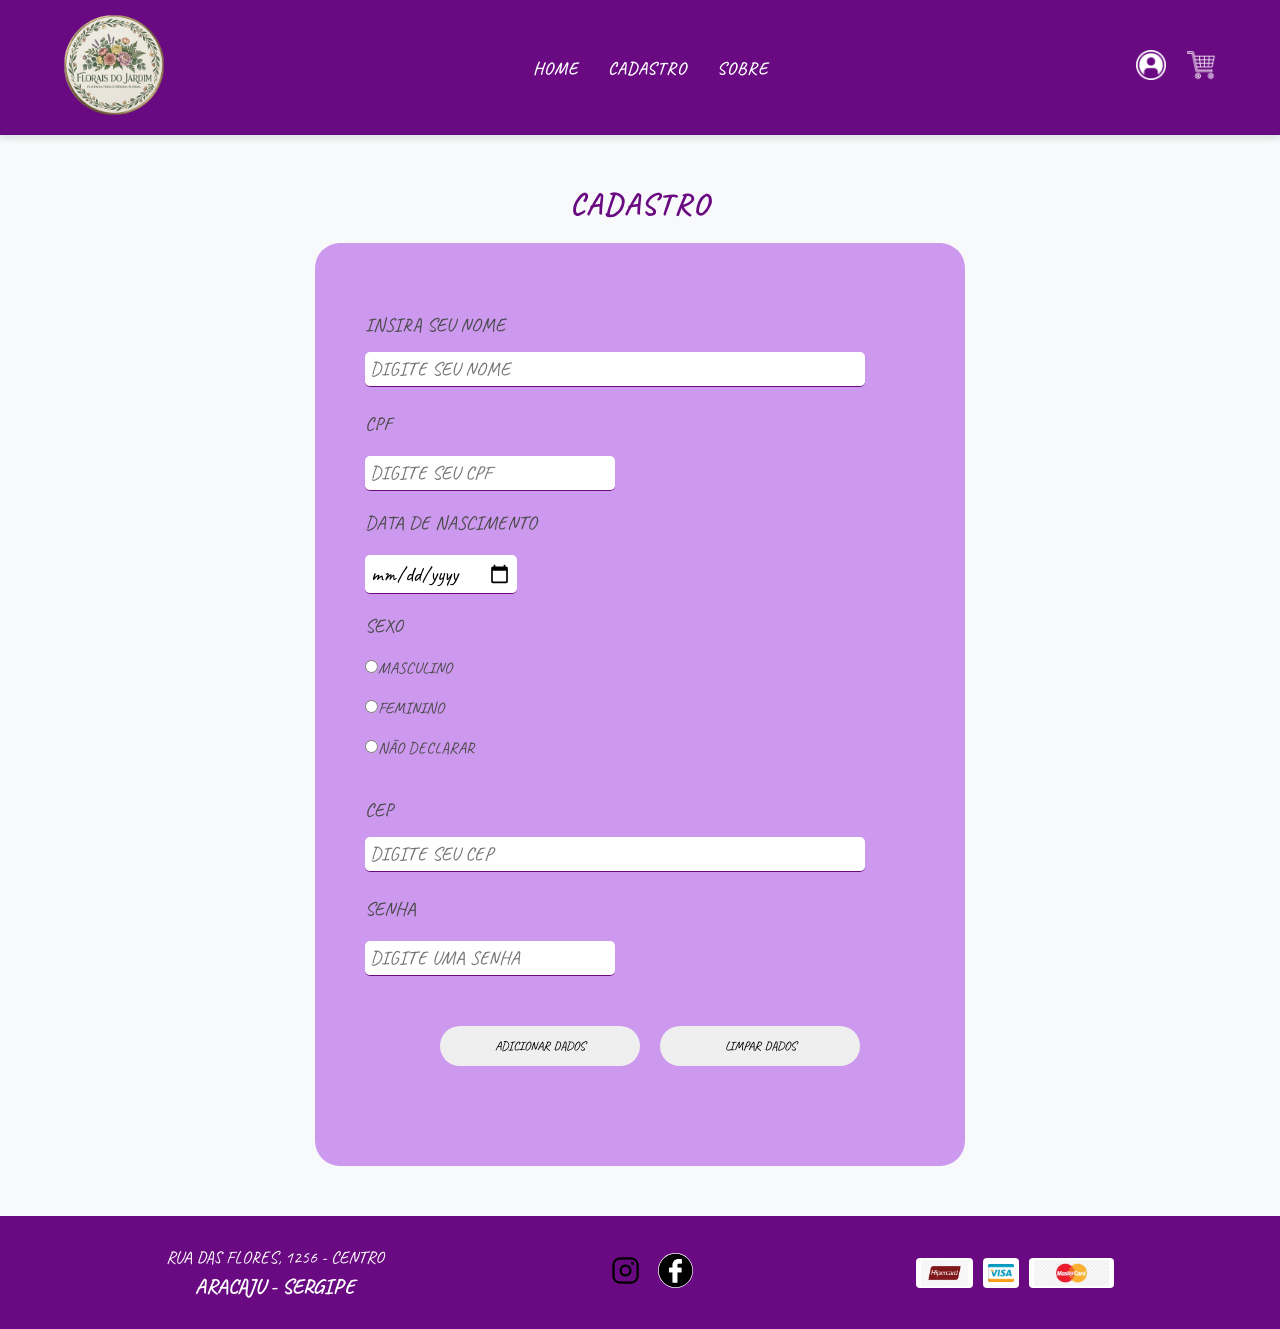
<file: paginas/cadastro.html>
<!DOCTYPE html>
<html lang="pt-br">

<head>
    <meta charset="UTF-8">
    <meta name="viewport" content="width=device-width, initial-scale=1.0">
    <title>FLORAIS DO JARDIM</title>

    <link rel="shortcut icon" href="../imagens/Screenshot_2026-07-02-00-46-20-572_com.miui.gallery.png" type="image/x-icon">

    <link rel="stylesheet" href="../css/style_estrutura_paginas.css">
    <link rel="stylesheet" href="../css/style_cadastrro.css">

    <meta name="viewport" content="width=device-width, initial-scale=1.0">

    <script src="../js/consulta_cep.js" defer></script>
    
</head>

<body>

    <main id="geral">

        <header id="cabecalho">

            <div id="logo">

                <a href="../index.html">

                    <img src="../imagens/Screenshot_2026-07-02-00-46-20-572_com.miui.gallery.png" alt="logo">

                </a>

            </div>

            <nav id="menu">

                <ul>

                    <li><a href="../index.html" class="lnk_menu">HOME</a></li>
                    <li><a href="/paginas/cadastro.html" class="lnk_menu">CADASTRO</a></li>
                    <li><a href="sobre.html" class="lnk_menu">SOBRE</a></li>

                </ul>

            </nav>

            <div id="div-icones">

                <ul>

                    <li><a href="../paginas/login.html" class="lnk_icone"><img src="../imagens/icones/icones/login.png"
                                alt="LOGIN"></a></li>
                    <li><a href="../paginas/carrinho.html" class="lnk_icone"><img src="../imagens/icones/icones/carrinho.png"
                                alt="CARRINHO"></a></li>

                </ul>
            </div>

        </header>

        <section id="formulario">

            <h3>CADASTRO</h3>

            <form id="form-pessoa">

            
                
                <label for="nome">INSIRA SEU NOME</label>
                <input type="text" id="nome" name="nome" class="input01" required maxlength="60" placeholder="DIGITE SEU NOME">

                <label for="cpf">CPF</label>
                <input type="number" id="cpf" name="cpf" class="input02" required maxlength="14" placeholder="DIGITE SEU CPF">

                <label for="data-nascimento">DATA DE NASCIMENTO</label>
                <input type="date" id="data-nascimento" name="data-nascimento" class="input03" required>

                <label for="sexo">SEXO</label>
                <input type="radio" value="M" id="sexo" name="sexo" class="inputOP" required >MASCULINO <br> <br>
                <input type="radio" value="F" id="sexo" name="sexo" class="inputOP" required >FEMININO <br><br>
                <input type="radio" value="ND" id="sexo" name="sexo" class="inputOP" required >NÃO DECLARAR <br><br>

                <label for="cep">CEP</label>
                <input type="number" id="cep" name="cep" class="input01" required maxlength="8" placeholder="DIGITE SEU CEP">

                <label for="senha">SENHA</label>
                <input type="password" id="senha" name="senha" class="input02" required maxlength="6" placeholder="DIGITE UMA SENHA">


                <div id="div-dados-endereco" class="oculto">

                    <label for="logradouro">LOGRADOURO</label>
                    <input type="text" id="logradouro" name="logradouro" class="input01" required >

                    <label for="num-residencial">NÚMERO</label>
                    <input type="text" id="num-residencial" name="num-residencial" class="input02" required maxlength="10" placeholder="DIGITE NÚMERO DA RESIDENCIA">

                    <label for="complemento">COMPLEMENTO</label>
                    <input type="text" id="complemento" name="complemento" class="input01" maxlength="100" placeholder="DIGITE O COMPLEMENTO">

                    <label for="bairro">BAIRRO</label>
                    <input type="text" id="bairro" name="bairro" class="input01" required >

                    <label for="localidade">LOCALIDADE</label>
                    <input type="text" id="localidade" name="localidade" class="input01" >

                    <label for="uf">UF</label>
                    <input type="text" id="uf" name="uf" class="input01" required >

                </div>

                <div id="div-button">
                    <button type="submit">ADICIONAR DADOS</button>
                    <button type="reset">LIMPAR DADOS</button>
                </div>


            </form>


        </section>

    
        <footer id="rodape">
            <div id="dadosloja">
                <h2>RUA DAS FLORES, 1256 - CENTRO</h2>
                <h1>ARACAJU - SERGIPE</h1>
            </div>

            <div id="icones_sociais">
                <ul>
                    <li><a href="https://www.instagram.com/jao_guedesxs"><img src="../imagens/icones/icones/instagram.png" alt=""></a></li>

                    <li><a href="https://www.facebook.com/seu_usuario"><img src="../imagens/icones/icones/facebook.jpg" alt=""></a></li>

                  
                </ul>
            </div>

            <div id="div-cartoes">
                <img src="../imagens/icones/icones/hipercard.png" alt="Hipercard">
                <img src="../imagens/icones/icones/visa.png" alt="Visa">
                <img src="../imagens/icones/icones/master_card.png" alt="Mastercard">
            </div>

            
        </footer>



    </main>




</body>

</html>
</file>
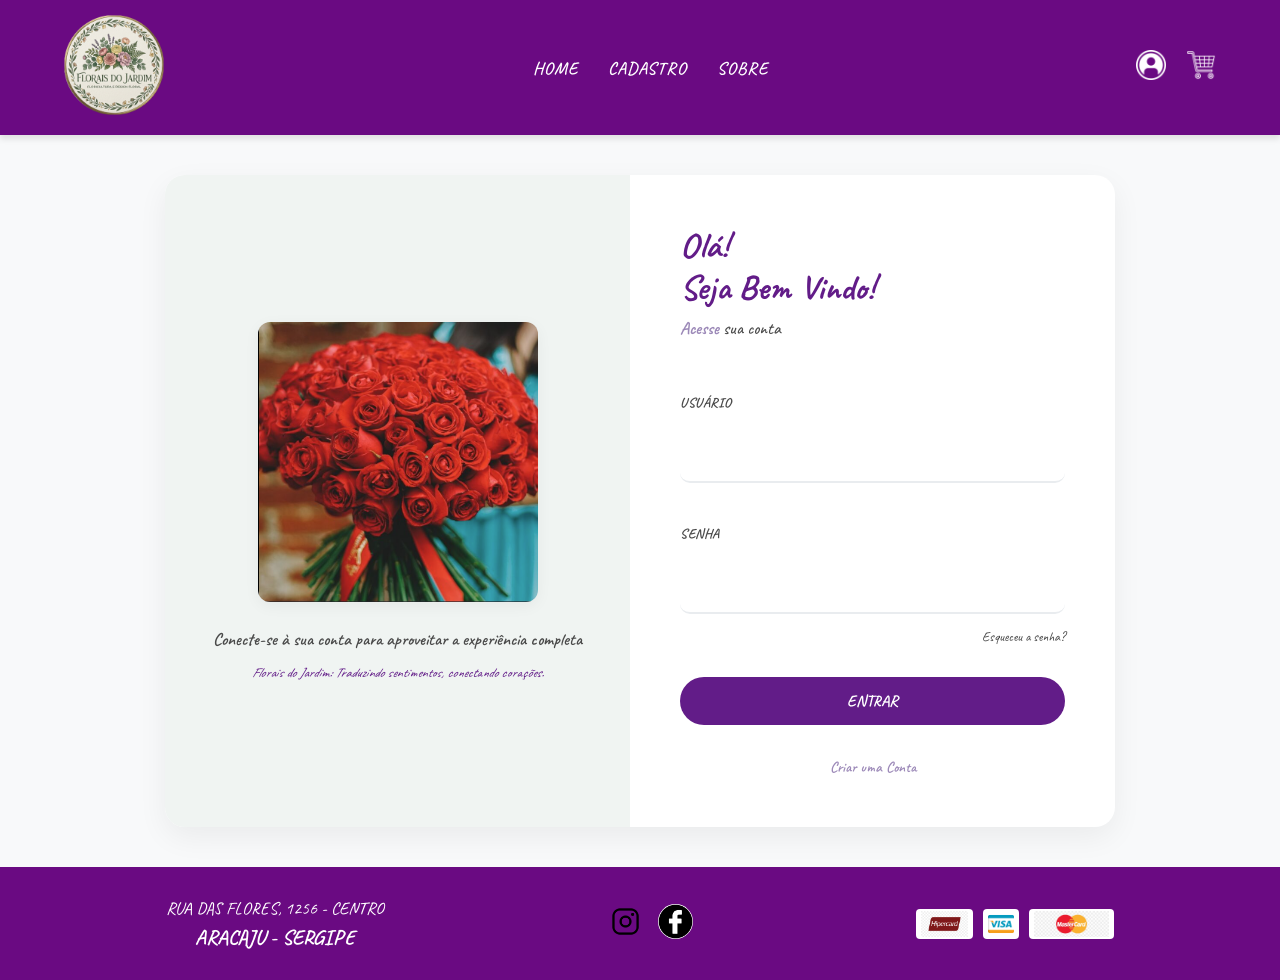
<file: paginas/login.html>
<!DOCTYPE html>
<html lang="pt-br">

<head>
    <meta charset="UTF-8">
    <meta name="viewport" content="width=device-width, initial-scale=1.0">
    <title>FLORAIS DO JARDIM</title>

    <link rel="shortcut icon" href="../imagens/Screenshot_2026-07-02-00-46-20-572_com.miui.gallery.png" type="image/x-icon">

    <link rel="stylesheet" href="../css/style_estrutura_paginas.css">

    <link rel="stylesheet" href="../css/style_cadastrro.css">

    <link rel="stylesheet" href="../css/carrinho.css">

    <link rel="stylesheet" href="../css/login.css">

    <meta name="viewport" content="width=device-width, initial-scale=1.0">


</head>

<body>

    <main id="geral">

        <header id="cabecalho">

            <div id="logo">

                <a href="../index.html">

                    <img src="../imagens/Screenshot_2026-07-02-00-46-20-572_com.miui.gallery.png" alt="logo">

                </a>

            </div>

            <nav id="menu">

                <ul>

                    <li><a href="../index.html" class="lnk_menu">HOME</a></li>
                    <li><a href="cadastro.html" class="lnk_menu">CADASTRO</a></li>
                    <li><a href="sobre.html" class="lnk_menu">SOBRE</a></li>

                </ul>

            </nav>

            <div id="div-icones">

                <ul>

                    <li><a href="login.html" class="lnk_icone"><img src="../imagens/icones/icones/login.png"
                                alt="LOGIN"></a></li>
                    <li><a href="carrinho.html" class="lnk_icone"><img src="../imagens/icones/icones/carrinho.png"
                                alt="CARRINHO"></a></li>

                </ul>
            </div>

        </header>

        <div class="login-container">
    
            <div class="login-left">
                <img src="../imagens/Captura de tela 2026-07-07 184017.png" alt="Ilustração Noite Estrelada" class="login-illustration">
                <p class="login-left-text">Conecte-se à sua conta para aproveitar a experiência completa</p>
                <p class="login-left-tip">Florais do Jardim: Traduzindo sentimentos, conectando corações.</p>
            </div>
        
            <div class="login-right">
                <h2>Olá!<br>Seja Bem Vindo!</h2>
                
                <h3><span>Acesse</span> sua conta</h3>
                
                <form class="login-form">
                    <div class="input-group">
                        <label for="username">Usuário</label>
                        <input type="text" id="username" required>
                    </div>
                    
                    <div class="input-group">
                        <label for="password">Senha</label>
                        <input type="password" id="password" required>
                    </div>
                    
                    <a href="#" class="forgot-pass">Esqueceu a senha?</a>
                    
                    <button type="submit" class="btn-login">Entrar</button>
                    
                    <a href="cadastro.html" class="create-account">Criar uma Conta</a>
                </form>
            </div>
        
        </div>



        <footer id="rodape">

            <div id="dadosloja">

                <h2>RUA DAS FLORES, 1256 - CENTRO</h2>

                <h1>ARACAJU - SERGIPE</h1>

            </div>

            <div id="icones_sociais">

                <ul>
                    <li><a href="https://www.instagram.com/jao_guedesxs"><img
                                src="../imagens/icones/icones/instagram.png" alt=""></a></li>

                    <li><a href="https://www.facebook.com/seu_usuario"><img src="../imagens/icones/icones/facebook.jpg"
                                alt=""></a></li>


                </ul>
            </div>

            <div id="div-cartoes">
                <img src="../imagens/icones/icones/hipercard.png" alt="Hipercard">
                <img src="../imagens/icones/icones/visa.png" alt="Visa">
                <img src="../imagens/icones/icones/master_card.png" alt="Mastercard">
            </div>
        </footer>



    </main>




</body>

</html>
</file>
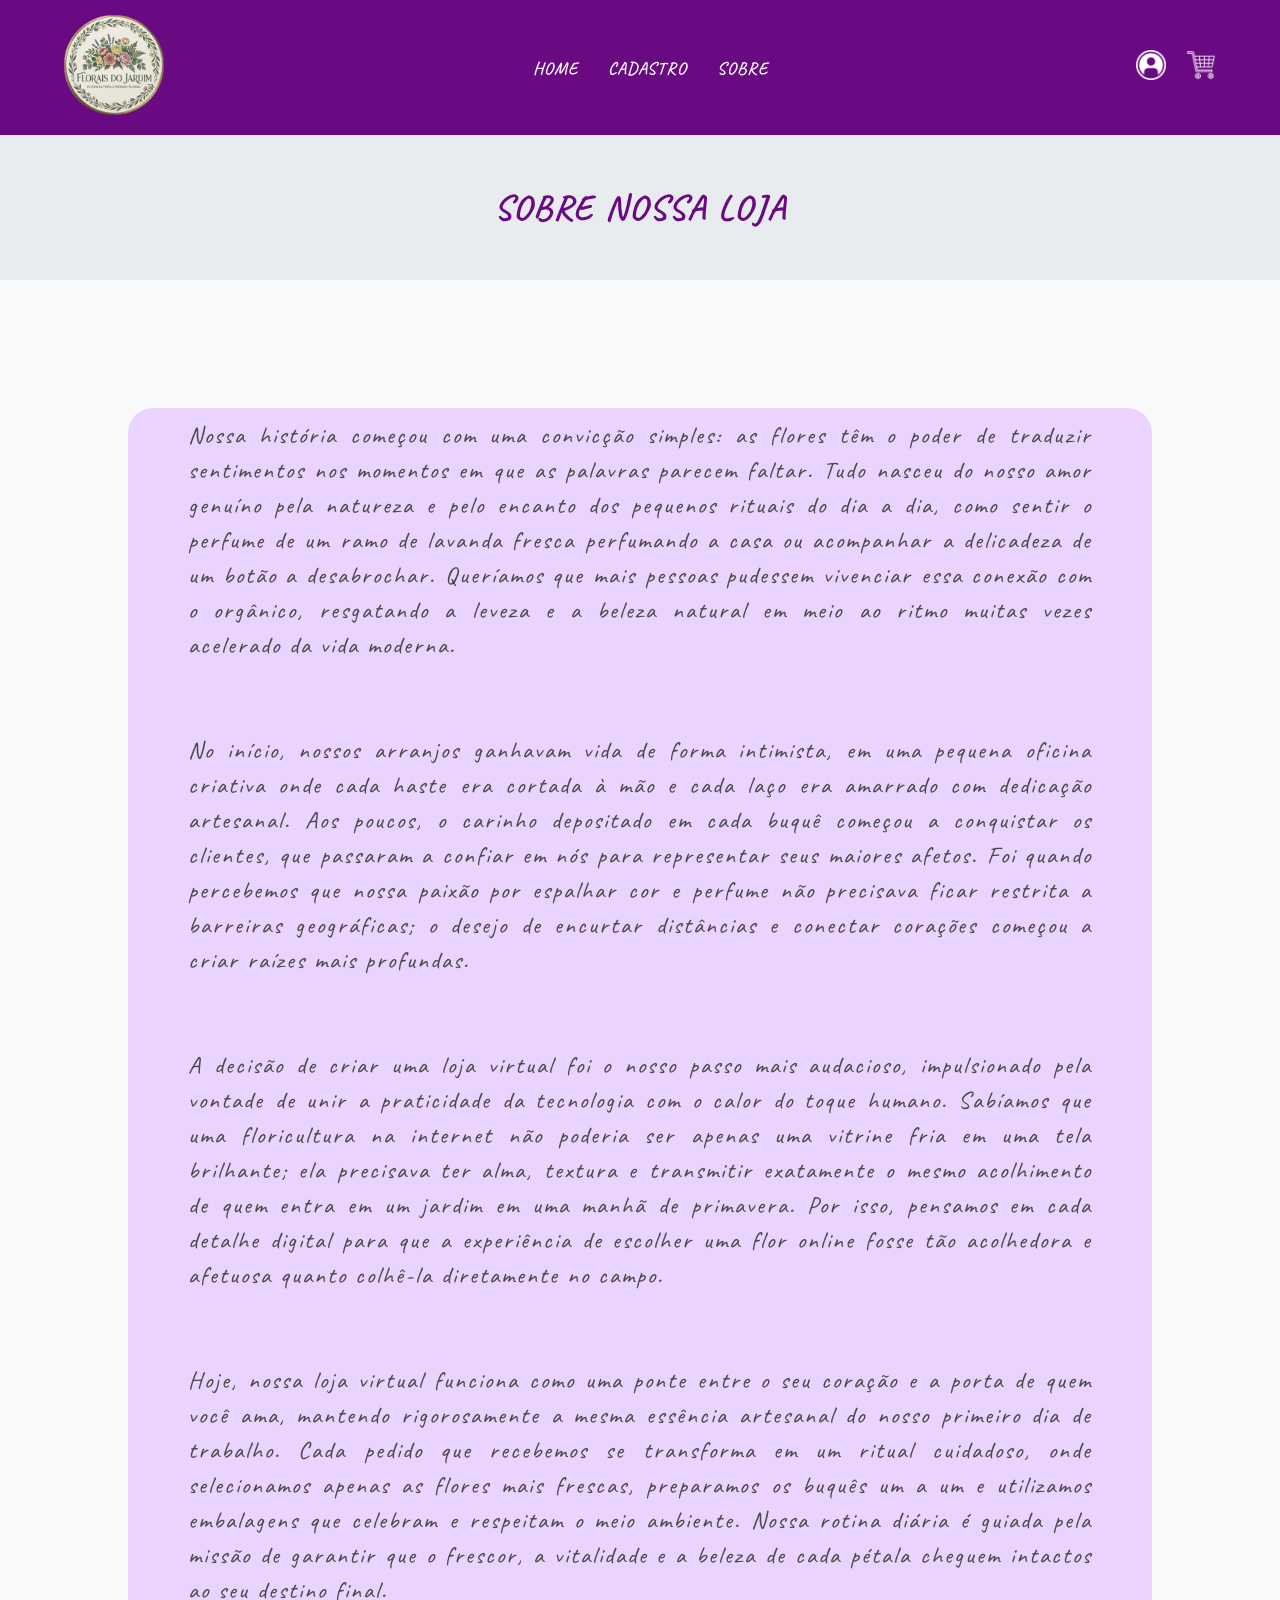
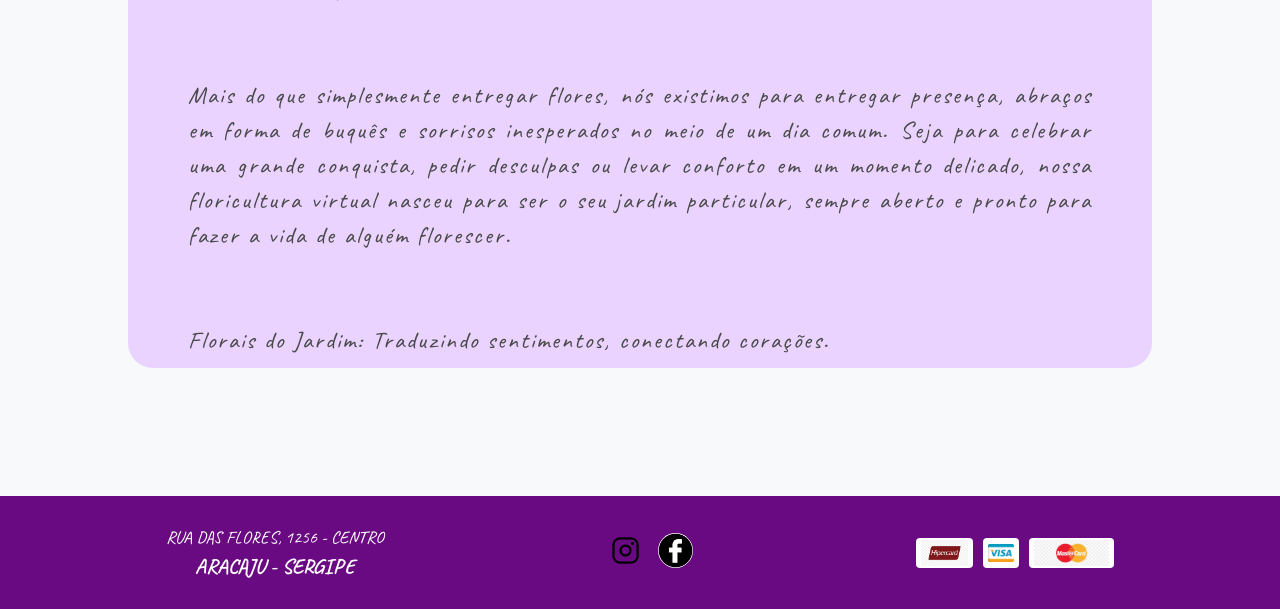
<file: paginas/sobre.html>
<!DOCTYPE html>
<html lang="pt-br">

<head>
    <meta charset="UTF-8">
    <meta name="viewport" content="width=device-width, initial-scale=1.0">
    <title>FLORAIS DO JARDIM</title>

    <link rel="shortcut icon" href="../imagens/Screenshot_2026-07-02-00-46-20-572_com.miui.gallery.png" type="image/x-icon">

    <link rel="stylesheet" href="../css/style_estrutura_paginas.css">
    <link rel="stylesheet" href="../css/sobre.css">
</head>

<body>

    <main id="geral">

        <header id="cabecalho">

            <div id="logo">

                <a href="../index.html">

                    <img src="../imagens/Screenshot_2026-07-02-00-46-20-572_com.miui.gallery.png" alt="logo">

                </a>

            </div>

            <nav id="menu">

                <ul>

                    <li><a href="../index.html" class="lnk_menu">HOME</a></li>
                    <li><a href="cadastro.html" class="lnk_menu">CADASTRO</a></li>
                    <li><a href="sobre.html" class="lnk_menu">SOBRE</a></li>

                </ul>

            </nav>

            <div id="div-icones">

                <ul>

                    <li><a href="../paginas/login.html" class="lnk_icone"><img src="../imagens/icones/icones/login.png"
                                alt="LOGIN"></a></li>
                    <li><a href="../paginas/carrinho.html" class="lnk_icone"><img src="../imagens/icones/icones/carrinho.png"
                                alt="CARRINHO"></a></li>

                </ul>
            </div>

        </header>

        <section id="titulo">

            <h3>SOBRE NOSSA LOJA</h3>

        </section>

        <section id="texto">

            

            <div id="div-texto">
            <p>Nossa história começou com uma convicção simples: as flores têm o poder de traduzir sentimentos nos momentos em que as palavras parecem faltar. Tudo nasceu do nosso amor genuíno pela natureza e pelo encanto dos pequenos rituais do dia a dia, como sentir o perfume de um ramo de lavanda fresca perfumando a casa ou acompanhar a delicadeza de um botão a desabrochar. Queríamos que mais pessoas pudessem vivenciar essa conexão com o orgânico, resgatando a leveza e a beleza natural em meio ao ritmo muitas vezes acelerado da vida moderna.</p>

            <p>No início, nossos arranjos ganhavam vida de forma intimista, em uma pequena oficina criativa onde cada haste era cortada à mão e cada laço era amarrado com dedicação artesanal. Aos poucos, o carinho depositado em cada buquê começou a conquistar os clientes, que passaram a confiar em nós para representar seus maiores afetos. Foi quando percebemos que nossa paixão por espalhar cor e perfume não precisava ficar restrita a barreiras geográficas; o desejo de encurtar distâncias e conectar corações começou a criar raízes mais profundas.</p>

            <p>A decisão de criar uma loja virtual foi o nosso passo mais audacioso, impulsionado pela vontade de unir a praticidade da tecnologia com o calor do toque humano. Sabíamos que uma floricultura na internet não poderia ser apenas uma vitrine fria em uma tela brilhante; ela precisava ter alma, textura e transmitir exatamente o mesmo acolhimento de quem entra em um jardim em uma manhã de primavera. Por isso, pensamos em cada detalhe digital para que a experiência de escolher uma flor online fosse tão acolhedora e afetuosa quanto colhê-la diretamente no campo.</p>

            <p>Hoje, nossa loja virtual funciona como uma ponte entre o seu coração e a porta de quem você ama, mantendo rigorosamente a mesma essência artesanal do nosso primeiro dia de trabalho. Cada pedido que recebemos se transforma em um ritual cuidadoso, onde selecionamos apenas as flores mais frescas, preparamos os buquês um a um e utilizamos embalagens que celebram e respeitam o meio ambiente. Nossa rotina diária é guiada pela missão de garantir que o frescor, a vitalidade e a beleza de cada pétala cheguem intactos ao seu destino final.</p>

            <p>Mais do que simplesmente entregar flores, nós existimos para entregar presença, abraços em forma de buquês e sorrisos inesperados no meio de um dia comum. Seja para celebrar uma grande conquista, pedir desculpas ou levar conforto em um momento delicado, nossa floricultura virtual nasceu para ser o seu jardim particular, sempre aberto e pronto para fazer a vida de alguém florescer.</p>

            <p>Florais do Jardim: Traduzindo sentimentos, conectando corações.</p>

        </div>

        </section>

    
        <footer id="rodape">
            <div id="dadosloja">
                <h2>RUA DAS FLORES, 1256 - CENTRO</h2>
                <h1>ARACAJU - SERGIPE</h1>
            </div>

            <div id="icones_sociais">
                <ul>
                    <li><a href="https://www.instagram.com/jao_guedesxs"><img src="../imagens/icones/icones/instagram.png" alt=""></a></li>

                    <li><a href="https://www.facebook.com/seu_usuario"><img src="../imagens/icones/icones/facebook.jpg" alt=""></a></li>

                  
                </ul>
            </div>

            <div id="div-cartoes">
                <img src="../imagens/icones/icones/hipercard.png" alt="Hipercard">
                <img src="../imagens/icones/icones/visa.png" alt="Visa">
                <img src="../imagens/icones/icones/master_card.png" alt="Mastercard">
            </div>

            
        </footer>



    </main>




</body>

</html>
</file>
<file: css/style_estrutura_paginas.css>
@import url('https://fonts.googleapis.com/css2?family=Caveat:wght@400..700&display=swap');

body{
    background-image: url('../imagens/');
    background-repeat: repeat;
    background-blend-mode: multiply;
    background-color: var(--cor-fundo);
    color: var(--cor-texto);
}

*{
    margin: 0px;
    padding: 0px;
    box-sizing: border-box;
    font-family:Caveat;
}

:root{
    --cor_principal:#6a0a82;
    --cor_botao01:#cd99ef;
    --cor_lnk_menu:#ffffff;
    --cor_actev:#ac31dd;
    --cor_button:#d08aff;
    --cor-primaria: #621c88; /* Verde suave (natureza/folhas) */
    --cor-secundaria: #9C89B8; /* Roxo/Lavanda (flores) */
    --cor-destaque: #F0A6CA; /* Rosa suave para hover */
    --cor-fundo: #F8F9FA; /* Off-white para o fundo da página */
    --cor-fundo-card: #FFFFFF;
    --cor-texto: #4a4a4a;
    --cor-texto-claro: #FFFFFF;
}

ul{
    list-style: none;
}

a{
    text-decoration: none;
}

/* ==========================================================================
   2. Estrutura Principal
   ========================================================================== */

#geral{
    display: flex;
    flex-direction: column;
    min-height: 100vh;
}


/* ==========================================================================
   3. Cabeçalho (Header)
   ========================================================================== */

#cabecalho, #nav-secoes{
    display: flex;
    justify-content: space-between;
    align-items: center;
    background-color: var(--cor_principal);
    padding: 15px 5%;
    box-shadow: 0 4px 6px rgba(0, 0, 0, 0.1);
}

#logo img{
    max-height: 100px; /* Ajuste conforme o tamanho real da sua logo */
    width: auto;
}

#logo img:hover{
    background-color: var(--cor_botao01);
    border-radius: 30px;
    transform: translateY(-5px);

}


#menu-secoes{
    width: 100%;
    display: flex;
    align-items: center;
    justify-content: center;
}

#menu ul, #menu-secoes{
    display: flex;
    gap: 30px;
}

.lnk_menu, .lnk-secao {
    color: var(--cor-texto-claro);
    font-weight: 600;
    font-size: 1.1rem;
    letter-spacing: 1px;
    transition: color 0.3s ease;
}

.lnk_menu:hover, .lnk-secao:hover{
    color: var(--cor-destaque);
    transform: translateY(-5px);
}

#div-icones ul {
    display: flex;
    gap: 20px;
}

#div-icones img {
    width: 30px;
    height: 30px;
    transition: transform 0.3s ease;
    filter: brightness(0) invert(1); /* Deixa os ícones brancos se forem pretos */
}

#div-icones img:hover {
    transform: scale(1.1);
}

/* ==========================================================================
   4. Barra de Pesquisa
   ========================================================================== */
   #pesquisa-secoes, #titulo{
    display: flex;
    justify-content: center;
    align-items: center;
    padding: 30px 20px;
    background-color: #E9ECEF;
}

#pesquisa{
    width: 100%;
    max-width: 500px;
    padding: 12px 20px;
    border: 2px solid #ccc;
    border-radius: 25px;
    font-size: 1rem;
    outline: none;
    transition: border-color 0.3s ease;
}

#pesquisa input:focus {
    border-color: var(--cor-secundaria);
    box-shadow: 0 0 8px rgba(156, 137, 184, 0.3);
}

/* ==========================================================================
   5. Vitrine de Produtos (Cards)
   ========================================================================== */

   #cards {
    display: grid;
    /* Cria um grid responsivo que se adapta automaticamente */
    grid-template-columns: repeat(auto-fit, minmax(250px, 1fr));
    gap: 30px;
    padding: 40px 5%;
    flex-grow: 1; /* Faz esta seção crescer para empurrar o rodapé para baixo */
}


.card {
    background-color: var(--cor-fundo-card);
    border-radius: 12px;
    padding: 20px;
    text-align: center;
    box-shadow: 0 4px 10px rgba(0, 0, 0, 0.05);
    transition: transform 0.3s ease, box-shadow 0.3s ease;
    display: flex;
    flex-direction: column;
    justify-content: space-between;
}

.card:hover {
    transform: translateY(-5px);
    box-shadow: 0 8px 15px rgba(0, 0, 0, 0.1);
}

.img_card {
    width: 100%;
    height: 100%;
    object-fit: cover; /* Mantém a proporção da imagem sem distorcer */
    border-radius: 8px;
    margin-bottom: 15px;
}

.tito_card {
    font-size: 1.3rem;
    color: var(--cor-primaria);
    margin-bottom: 10px;
}

.valor_card {
    font-size: 1.5rem;
    color: var(--cor-texto);
    font-weight: bold;
    margin-bottom: 20px;
}

.bnt_card {
    background-color: var(--cor-secundaria);
    color: var(--cor-texto-claro);
    border: none;
    padding: 12px 20px;
    border-radius: 25px;
    font-size: 1rem;
    font-weight: bold;
    cursor: pointer;
    transition: background-color 0.3s ease;
}

.bnt_card:hover {
    background-color: var(--cor-destaque);
}

/* ==========================================================================
   6. Rodapé (Footer)
   ========================================================================== */

#rodape {
    background-color: var(--cor_principal);
    color: var(--cor-texto-claro);
    display: flex;
    justify-content: space-around;
    align-items: center;
    padding: 30px 5%;
    flex-wrap: wrap; /* Permite quebrar linha em telas pequenas */
    gap: 20px;
}

#dadosloja{
    text-align: center;
}

#dadosloja h2{
    font-size: 1.1em;
    font-weight: normal;
    margin-bottom: 5px;
}

#dadosloja h1 {
    font-size: 1.3rem;
}

#icones_sociais ul {
    display: flex;
    gap: 15px;
}

#icones_sociais img {
    width: 35px;
    height: 35px;
    border-radius: 50%;
    transition: transform 0.3s ease;
}

#icones_sociais img:hover {
    transform: translateY(-3px);
}

#div-cartoes {
    display: flex;
    gap: 10px;
    align-items: center;
}

#div-cartoes img {
    height: 30px;
    width: auto;
    background-color: white;
    padding: 2px 5px;
    border-radius: 4px;
}




/* ==========================================================================
   7. Responsividade (Telas de Celular)
   ========================================================================== */
@media (max-width: 768px) {
    #cabecalho {
        flex-direction: column;
        gap: 15px;
    }

    #menu ul {
        flex-wrap: wrap;
        justify-content: center;
    }

    #rodape {
        flex-direction: column;
        text-align: center;
    }
}





/* ==========================================================================
   7. Responsividade da Estrutura Geral (Telas de Celular)
   ========================================================================== */
   @media (max-width: 768px) {
    #cabecalho, #nav-secoes {
        flex-direction: column; 
        gap: 15px; 
        text-align: center; 
    }

    #menu ul, #menu-secoes {
        flex-wrap: wrap; 
        justify-content: center; 
        gap: 15px; 
    }

    /* Ajusta a barra de pesquisa para preencher a lateral móvel  */
    #pesquisa-secoes {
        padding: 15px 10px; 
    }
    
    #pesquisa {
        width: 95%; 
    }

    #rodape {
        flex-direction: column; 
        text-align: center; 
        gap: 25px; 
    }
}
</file>
<file: css/style_cadastrro.css>
/* ==========================================================================
   importando o css de paginas 
   ========================================================================== */
@import url(style_estrutura_paginas.css);

/* ==========================================================================
   FORMATANDO SECTION formulario
   ========================================================================== */


#formulario{
   display: flex;
    flex-direction: column;
    align-items: center;      /* Centraliza horizontalmente o form e o título */
    justify-content: center;  /* Centraliza verticalmente no espaço disponível */
    padding: 50px 20px;       /* Margem de respiro nas laterais e topo/fundo */
    flex-grow: 1;             /* Cresce para empurrar o rodapé para o final da página */
    
}

#form-pessoa{
    background-color: var(--cor_botao01);
    border-radius: 25px;
    width: 650px;
    padding: 50px;
    
}

#form-pessoa:hover{
     transform: translateY(-10px);
    border-radius: 25px;
    

}


/* Título CADASTRO */
#formulario h3 {
    color: var(--cor_principal);
    font-size: 1.9em;
    margin-bottom: 20px;
    letter-spacing: 2px;
}



label{
    display: block;
    margin: 20px 0px; 
    text-transform: uppercase;
    font-size: 1.2em;


}

.input01, .input02{
    border: var(--cor_principal);
    border-bottom:1px solid var(--cor_principal);
    font-size: 1.2em;
    padding: 5px;
    border-radius: 5px;
}

.input03{
     border: var(--cor_principal);
    border-bottom:1px solid var(--cor_principal);
    font-size: 1.3em;
    padding: 5px;
    border-radius: 5px;
}

.input03:hover{
    transform: translateY(-5px);
}



.input01{
    width: 500px;
}

.input02{
    width: 250px;
}

.input01, .input02:hover{
    transform: translateY(-5px);
}

#div-button{
    height: 60px;
    margin: 40px 0px ;
    display: flex;
    align-items: center;
    justify-content: center;
}

#div-button button{
    width: 200px;
    height: 40px;
    margin-left: 20px ;
    border: none;
    text-transform: uppercase;
    cursor: pointer;
    font-size: 0.8em;
    border-radius: 25px;

}

button:hover{
    background-color: var(--cor-destaque);
    transform: translateY(-5px);
    border-radius: 25px;
}

.oculto{
    display: none;
}


/* ==========================================================================
   Responsividade do Formulário e Textos para Celulares
   ========================================================================== */
   @media (max-width: 768px) {
    #form-pessoa {
        width: 100%; /* Remove os 650px fixos para caber na tela  */
        max-width: 100%; 
        padding: 20px 15px; 
    }

    /* Força todos os campos de texto a não vazarem da tela  */
    .input01, .input02, .input03 {
        width: 100% !important; 
        box-sizing: border-box; 
    }

    #div-button {
        flex-direction: column; /* Coloca os botões em coluna no celular  */
        height: auto; 
        gap: 15px; 
    }

    #div-button button {
        margin-left: 0; 
        width: 100%; 
    }

    /* Ajuste para não estourar a tela nas páginas de texto do  */
    #paragrafo01, #paragrafo02 {
        margin-left: 10px !important; 
        margin-right: 10px !important; 
    }

    #texto p {
        margin: 15px !important; 
        font-size: 1.2em; 
    }
}
</file>
<file: css/carrinho.css>
/* CONTAINER PRINCIPAL (Garante as duas colunas perfeitas) */
#carrinho-container-principal {
    display: flex;
    flex-direction: row;
    justify-content: space-between;
    align-items: flex-start;
    gap: 30px;
    padding: 40px 5%;
    width: 100%;
    box-sizing: border-box;
}


/* COLUNA DA ESQUERDA: LISTA DE PRODUTOS */
#cards {
    display: flex;
    flex-direction: column;
    gap: 20px;
    flex-grow: 1;
    width: 100%;
    padding: 0;
    box-sizing: border-box;
}

/* O CARD INDIVIDUAL */
.card {
    display: flex;
    flex-direction: row;
    align-items: center;
    justify-content: space-between;
    gap: 20px;
    padding: 20px;
    border: 1px solid #e0e0e0;
    border-radius: 16px;
    width: 100%;
    background-color: #ffffff;
    box-shadow: 0 4px 6px rgba(0, 0, 0, 0.05);
    box-sizing: border-box;
}

/* IMAGENS DO PRODUTO */
.img_card,
.img_card01 {
    width: 220px;
    height: 150px;
    object-fit: cover;
    border-radius: 12px;
    flex-shrink: 0;
}

.card h3,
.card h2 {
    margin: 0;
}

.card input[type="number"] {
    width: 80px;
    min-width: 80px;
    padding: 10px 12px;
    border: 1px solid #ccc;
    border-radius: 10px;
    text-align: center;
    font-size: 1rem;
    box-sizing: border-box;
}

.subtotal-item {
    font-size: 1rem;
    color: #444;
    font-weight: 600;
    text-align: right;
    width: 100%;
}

/* COLUNA DA DIREITA: RESUMO DO CARRINHO */
#resumo-carrinho {
    flex-shrink: 0;
    width: 380px;
    max-width: 100%;
}

/* FORMULÁRIO DE RESUMO */
#valore {
    display: flex;
    flex-direction: column;
    border-radius: 24px;
    width: 100%;
    padding: 30px;
    border: 1px solid #e0e0e0;
    background-color: #ffffff;
    box-shadow: 0 4px 12px rgba(0, 0, 0, 0.08);
    box-sizing: border-box;
}

/* CAIXAS INTERNAS */
#localizador,
#valor-total,
#div-total-pagar {
    display: flex;
    flex-direction: column;
    align-items: stretch;
    text-align: left;
    border-radius: 16px;
    width: 100%;
    padding: 20px;
    border: 1px solid #f0f0f0;
    background-color: #fafafa;
    margin-bottom: 20px;
    box-sizing: border-box;
}

#valore label {
    font-size: 0.85rem;
    font-weight: bold;
    color: #666;
    margin-bottom: 8px;
    text-transform: uppercase;
    letter-spacing: 0.5px;
}

#local {
    width: 100%;
    padding: 10px 15px;
    border: 1px solid #ccc;
    border-radius: 8px;
    font-size: 1rem;
    box-sizing: border-box;
}

.confirma,
.cancelar {
    width: 100%;
    padding: 14px;
    border: none;
    border-radius: 12px;
    font-size: 1rem;
    font-weight: bold;
    cursor: pointer;
    margin-bottom: 12px;
    transition: all 0.2s ease;
}

.cancelar:hover {
    background-color: red;
    color: #fafafa;
}

.confirma:hover {
    background-color: green;
    color: #fafafa;
}

.img-remover {
    width: 28px;
    height: 28px;
    cursor: pointer;
}

.img-remover:hover {
    transform: translateY(-3px);
    background-color: red;
    border-radius: 50%;
}

input {
    border-radius: 10px;
    padding: 5px;
}

/* ==========================================================================
   Responsividade do Carrinho
   ========================================================================== */

@media (max-width: 1024px) {
    #carrinho-container-principal {
        flex-direction: column;
        gap: 24px;
        padding: 30px 4%;
    }

    #resumo-carrinho {
        width: 100%;
    }
}

@media (max-width: 768px) {
    .card {
        flex-direction: column;
        text-align: left;
        align-items: stretch;
    }

    .img_card,
    .img_card01 {
        width: 100%;
        height: auto;
        max-height: 220px;
    }

    .subtotal-item {
        text-align: left;
    }

    #valore {
        padding: 24px;
    }
}

@media (max-width: 540px) {
    #carrinho-container-principal {
        padding: 20px 3%;
    }

    .card {
        padding: 18px;
    }

    #localizador,
    #valor-total,
    #div-total-pagar {
        padding: 16px;
    }

    .confirma,
    .cancelar {
        padding: 12px;
        font-size: 0.95rem;
    }
}
</file>
<file: css/login.css>
/* ==========================================================================
   9. Tela de Login (#login-container)
   ========================================================================== */

/* Contêiner principal que centraliza o painel de login na tela */
.login-container {
    display: flex;
    width: 100%;
    max-width: 950px;
    margin: 40px auto;
    background-color: var(--cor-fundo-card);
    border-radius: 20px;
    box-shadow: 0 10px 30px rgba(0, 0, 0, 0.06);
    overflow: hidden; /* Garante que os cantos arredondados cortem os filhos */
    flex-grow: 1;      /* Empurra o rodapé para baixo se houver espaço sobressalente */
}

/* --------------------------------------------------------------------------
   Painel Esquerdo (Ilustração e Dicas)
   -------------------------------------------------------------------------- */
.login-left {
    flex: 1;
    background-color: #F0F4F2; /* Um tom sutil derivado do seu verde sálvia */
    padding: 40px;
    display: flex;
    flex-direction: column;
    justify-content: center;
    align-items: center;
    text-align: center;
}

.login-illustration {
    width: 100%;
    max-width: 280px;
    height: auto;
    border-radius: 12px;
    margin-bottom: 25px;
    box-shadow: 0 4px 15px rgba(0, 0, 0, 0.05);
}

.login-left-text {
    color: var(--cor-texto);
    font-weight: 600;
    font-size: 1.1rem;
    margin-bottom: 12px;
    line-height: 1.4;
}

.login-left-tip {
    color: var(--cor-primaria);
    font-size: 0.85rem;
    font-style: italic;
}

/* --------------------------------------------------------------------------
   Painel Direito (Formulário e Textos de Entrada)
   -------------------------------------------------------------------------- */
.login-right {
    flex: 1;
    padding: 50px;
    display: flex;
    flex-direction: column;
    justify-content: center;
}

.login-right h2 {
    color: var(--cor-primaria);
    font-size: 2.2rem;
    line-height: 1.2;
    margin-bottom: 8px;
}

.login-right h3 {
    color: var(--cor-texto);
    font-size: 1.1rem;
    font-weight: 500;
    margin-bottom: 35px;
}

.login-right h3 span {
    color: var(--cor-secundaria);
    font-weight: 700;
}

/* Estrutura do Formulário */
.login-form {
    display: flex;
    flex-direction: column;
    gap: 22px;
}

.input-group {
    display: flex;
    flex-direction: column;
    gap: 6px;
}

.input-group label {
    font-size: 0.85rem;
    font-weight: 700;
    color: var(--cor-texto);
    text-transform: uppercase;
    letter-spacing: 0.5px;
}

.input-group input {
    width: 100%;
    padding: 12px 14px;
    border: none;
    border-bottom: 2px solid #E9ECEF;
    background-color: transparent;
    font-size: 1rem;
    color: var(--cor-texto);
    outline: none;
    transition: border-color 0.3s ease, transform 0.3s ease;
}

/* Efeito de Interação nos Inputs */
.input-group input:focus {
    border-bottom-color: var(--cor-secundaria);
    transform: translateY(-2px);
}

/* Link de Esquecimento da Senha */
.forgot-pass {
    align-self: flex-end;
    font-size: 0.85rem;
    color: var(--cor-texto);
    margin-top: -8px;
    transition: color 0.3s ease;
}

.forgot-pass:hover {
    color: var(--cor-secundaria);
    text-decoration: underline;
}

/* Botão de Entrar */
.btn-login {
    width: 100%;
    padding: 14px;
    background-color: var(--cor-primaria);
    color: var(--cor-texto-claro);
    border: none;
    border-radius: 25px;
    font-size: 1rem;
    font-weight: bold;
    text-transform: uppercase;
    cursor: pointer;
    transition: background-color 0.3s ease, transform 0.2s ease, box-shadow 0.2s ease;
    margin-top: 10px;
}

.btn-login:hover {
    background-color: var(--cor-secundaria);
    transform: translateY(-2px);
    box-shadow: 0 5px 15px rgba(156, 137, 184, 0.3);
}

/* Link Criar uma Conta */
.create-account {
    text-align: center;
    font-size: 0.95rem;
    font-weight: 600;
    color: var(--cor-secundaria);
    transition: color 0.3s ease;
    margin-top: 10px;
}

.create-account:hover {
    color: var(--cor-destaque);
    text-decoration: underline;
}

/* --------------------------------------------------------------------------
   Responsividade (Telas de Celular)
   -------------------------------------------------------------------------- */
@media (max-width: 768px) {
    .login-container {
        flex-direction: column; /* Empilha os blocos verticalmente */
        margin: 20px 5%;
        max-width: 90%;
    }

    .login-left {
        padding: 30px 20px;
    }

    .login-illustration {
        max-width: 180px; /* Reduz a ilustração no mobile */
        margin-bottom: 15px;
    }

    .login-right {
        padding: 35px 25px;
    }
    
    .login-right h2 {
        font-size: 1.8rem;
    }
}



/* ==========================================================================
   Responsividade (Telas de Celular) - SUBSTITUA O BLOCO FINAL POR ESTE
   ========================================================================== */
   @media (max-width: 768px) {
    .login-container {
        flex-direction: column; /* Empilha os blocos verticalmente  */
        margin: 15px 5%; 
        width: 90%; 
    }

    .login-left {
        padding: 25px 15px; 
    }

    .login-illustration {
        max-width: 140px; /* Reduz um pouco mais a ilustração para economizar tela  */
        margin-bottom: 10px; 
    }

    .login-right {
        padding: 25px 15px; 
    }
    
    .login-right h2 {
        font-size: 1.6rem; 
    }

    .login-right h3 {
        font-size: 1rem; 
        margin-bottom: 20px; 
    }
}
</file>
<file: css/sobre.css>
#titulo h3{
    color: var(--cor_principal);
    font-size: 2.2em;
    margin: 20px;
    letter-spacing: 2px;
    text-align: center;
    margin: 20px;

}

#texto p{
    font-size: 1.5em;
    margin-bottom: 20px;
    letter-spacing: 2px;;
    display: block;
    margin: 50px;
    padding: 10px;
    text-align: justify;
    line-height: 35px;
}

#div-texto{
    background-color: rgb(234, 211, 255);
    margin: 10%;
    border-radius: 25px;
}


/*
seletor{
    propriedade: valor;
    propriedade: valor;
}
*/


#paragrafo01{

    margin-left: 200px;
}

#paragrafo02{
    margin-right: 200px ;
}
/* 
no class
*/

#div-texto{
    background-color: rgb(234, 211, 255);
    margin: 10%;
    border-radius: 25px;
    

}
</file>
